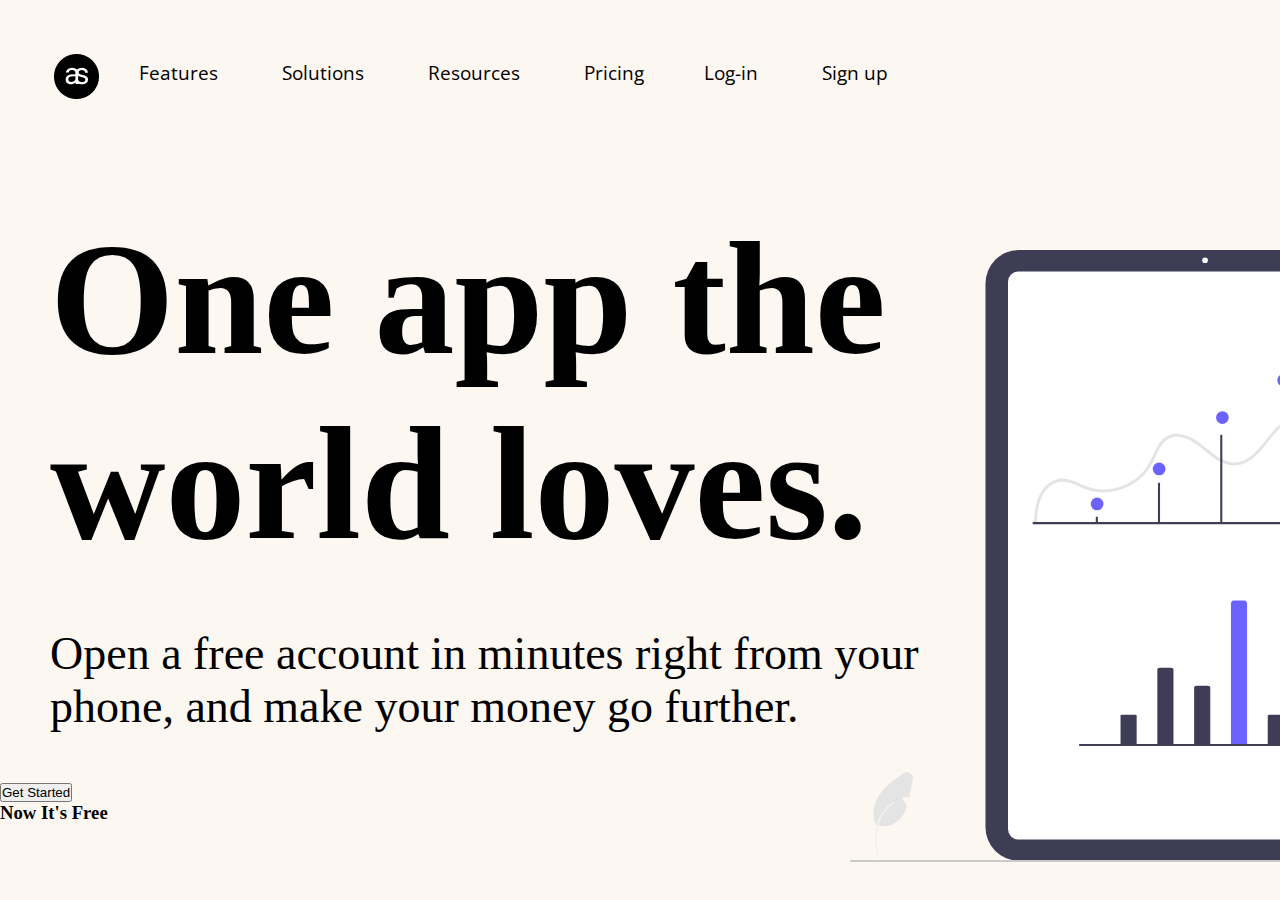
<file: learningpub/index.html>
<!DOCTYPE html >
<html>
  <head>
    <link rel="stylesheet" href="style.css"/>
  </head>
  <body>
    <div class="root">
      <div class="navbar"> 
        <div class="logo"><img src="as_logo.png" alt="AS Logo"/></div>
        <nav>
          <ul>
            <li><a href="Features.html">Features </a></li>
            <li><a href="solutions.html">Solutions </a></li>
            <li><a href="resources.html"> Resources</a></li>
            <li><a href="pricing.html"> Pricing</a></li>
          </ul>
        </nav>
        <nav class="login">    
          <ul> 
            <li> <a href="login-page.html">Log-in  </a></li>
            <li> <a href="signup-page.html">Sign up                </a></li>
          </ul>
        </nav>
      </div>
      <div class="content">  
        <h1>One app the world loves.</h1>
        <article>Open a free account in minutes right from your phone, and make your money go further.</article>
      </div>
      <div class="graphics">    <img src="undraw_report_re_f5n5.svg" alt="profit Growth is seen."/></div>
    </div>
  </body>
  <foot>
    <div> 
      <button>Get Started</button>
      <h3>Now It's Free</h3>
    </div>
  </foot>
</html>
</file>
<file: learningpub/style.css>
@import url('https://fonts.googleapis.com/css2?family=Open+Sans:wght@300&family=Poppins:wght@300;400;500;700&display=swap');
*{
    margin: 0;
    padding:0;
    box-sizing: border-box;
}

html{
    background-color: #FDF7F2;
}

nav ul{
    float: left;
    /*! margin-top: 8px; */
}
nav ul li{
    display: inline-block;
    list-style: none;
    padding: 15px 30px;
    font-family: 'Open sans', 'Poppins';
    font-size: 1.5vw;
    
}

a{
    color:black;
    text-decoration: none;
}
.root{
    width:auto;
    display:grid;
    
}
.navbar{
    width:1900px;
    margin: 44px;
    display: flex;
    padding: 0;
}
.logo {
    padding: 10px;
  }

.login{
    margin-right:50px;
}

.content{
    width:900px;
    margin: 50px 50px;

}
article{
    font-size: 46px;
    margin-top:50px;
}

h1{
    font-size:160px;
}

.graphics {
    position: absolute;
    margin: 250px 850px;
  }
</file>
